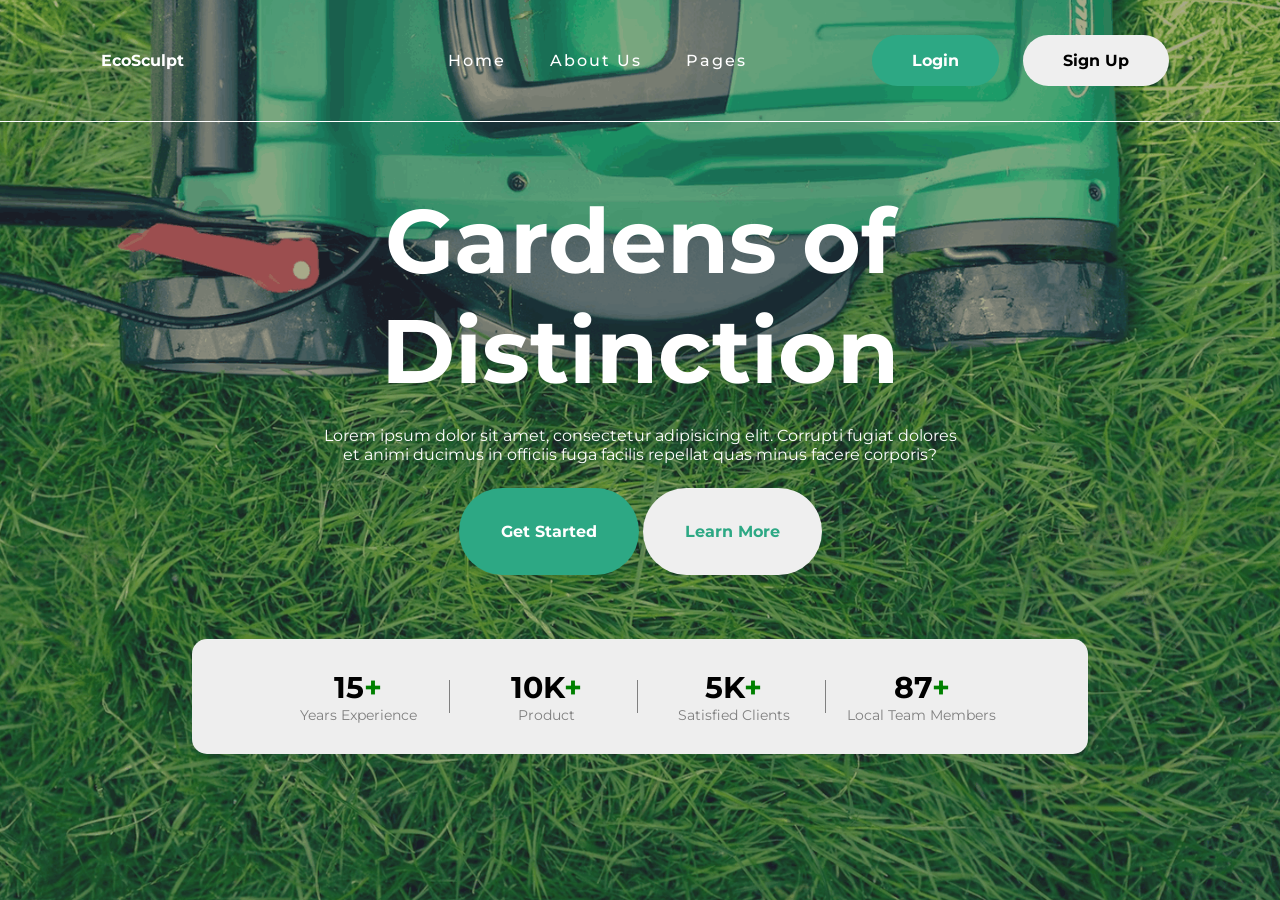
<file: Task 2/index.html>
<!DOCTYPE html>
<html lang="en">
<head>
    <meta charset="UTF-8">
    <meta name="viewport" content="width=device-width, initial-scale=1.0">
    <title>Document</title>
    <link rel="stylesheet" href="../Task 2/css/style.css">
</head>
<body>
    <header>
    <nav class="navbar txt-center">
        <h4 class=" logo d-inline-block">EcoSculpt</h4>

     <ul class=" nav-items d-inline-block">
        <li class="nav-item d-inline-block"><a href="#">Home</a></li>
        <li class="nav-item d-inline-block"><a href="#">About Us</a></li>
        <li class="nav-item d-inline-block"><a href="#">Pages</a></li>
    </ul>

    <div class="nav-buttons d-inline-block">
        <a class="cta" href="#"><button class="login-btn">Login</button></a>
        <a class="cta" href="#"><button class="signup-btn">Sign Up</button></a>
    </div>
    </nav>

    <section class="hero-section txt-center">
        <div class="hero-txt txt-center">
            <h1>Gardens of <br>Distinction</h1>
            <p>Lorem ipsum dolor sit amet, consectetur adipisicing elit. Corrupti fugiat dolores<br> et animi ducimus in officiis fuga facilis 
                repellat quas minus facere corporis?</p>
        </div>
        <div class="hero-btns d-inline-block  ">
            <a href="#"><button class="getstarted-btn">Get Started</button></a>
            <a href="#"><button class="lm-btn ">Learn More</button></a>
        </div>

        <div class="stats">
  
  <div class="stat">
    <h2>15<span>+</span></h2>
    <p>Years Experience</p>
  </div>

  <div class="stat">
    <h2>10K<span>+</span></h2>
    <p>Product</p>
  </div>

  <div class="stat">
    <h2>5K<span>+</span></h2>
    <p>Satisfied Clients</p>
  </div>

  <div class="stat">
    <h2>87<span>+</span></h2>
    <p>Local Team Members</p>
  </div>

</div>
    </section>
    </header>
        

    
    
   
    
</body>
</html>
</file>
<file: Task 2/css/style.css>
@import url('https://fonts.googleapis.com/css2?family=Montserrat:ital@0;1&display=swap');


*{
    margin: 0;
    padding: 0;
    box-sizing: border-box;
    font-family: "Montserrat";
}

li,a,button{
    font-weight: 500;
    font-size: 16px;
    text-decoration: none;
}

:root{
    --main-color: #2DA884;
    --sec-color:#232A42;
}

.d-inline-block{
    display: inline-block;
}

.txt-center{
    text-align: center;
}
header {
  background-image: url(../images/grass.png);
  background-position: center;
  background-size: cover;
  height: 100vh;
}

.navbar{
    padding: 24px 98px 24px 98px;
    border-bottom: 1px solid white;  
    vertical-align: middle;  
}

.nav-items{
    margin-left: 220px;
}

.logo{
    color: white;
}



.nav-item a{
    text-decoration: none;
    color: white;
    letter-spacing: 2px;
    margin-left: 40px;
}

.nav-buttons{
    padding: 1%;
    margin-left: 90px;
}

.signup-btn,
.login-btn{
    border-radius: 30px;
    padding:16px 40px 16px 40px;
    font-weight: bold;
    margin-left: 20px;
    border: transparent;
}

.signup-btn{
    
}

.login-btn{
    background-color:var(--main-color) ;
    color: white;

}

.hero-section{
    margin-top: 5%;
}


.hero-txt h1{
    color: white;
    font-size: 90px;
    margin-bottom: 20px;
}

.hero-txt p{
    color: white;
    margin-bottom: 24px;
}

.getstarted-btn,
.lm-btn{
    padding:32px 40px 32px 40px;
    border-radius: 50px;
    font-weight: bold;
    border-color: transparent;
}

.getstarted-btn{
    background-color:#2DA884 ;
    color: white;
}

.lm-btn{
    color: #2DA884;
}

.stats {
  background: #eee;
  padding: 30px;
  border-radius: 15px;
  text-align: center;
  margin: 5% auto;   
  width: 70%;        
}

.stat {
  display: inline-block;
  width: 22%;
  vertical-align: top;
  position: relative;
}

.stat:not(:last-child)::after {
  content: "";
  position: absolute;
  right: 0;
  top: 20%;
  height: 60%;
  width: 1px;
  background: gray;
}

.stat h2 {
  font-size: 30px;
}

.stat span {
  color: green;
}

.stat p {
  font-size: 14px;
  color: gray;
}
</file>
